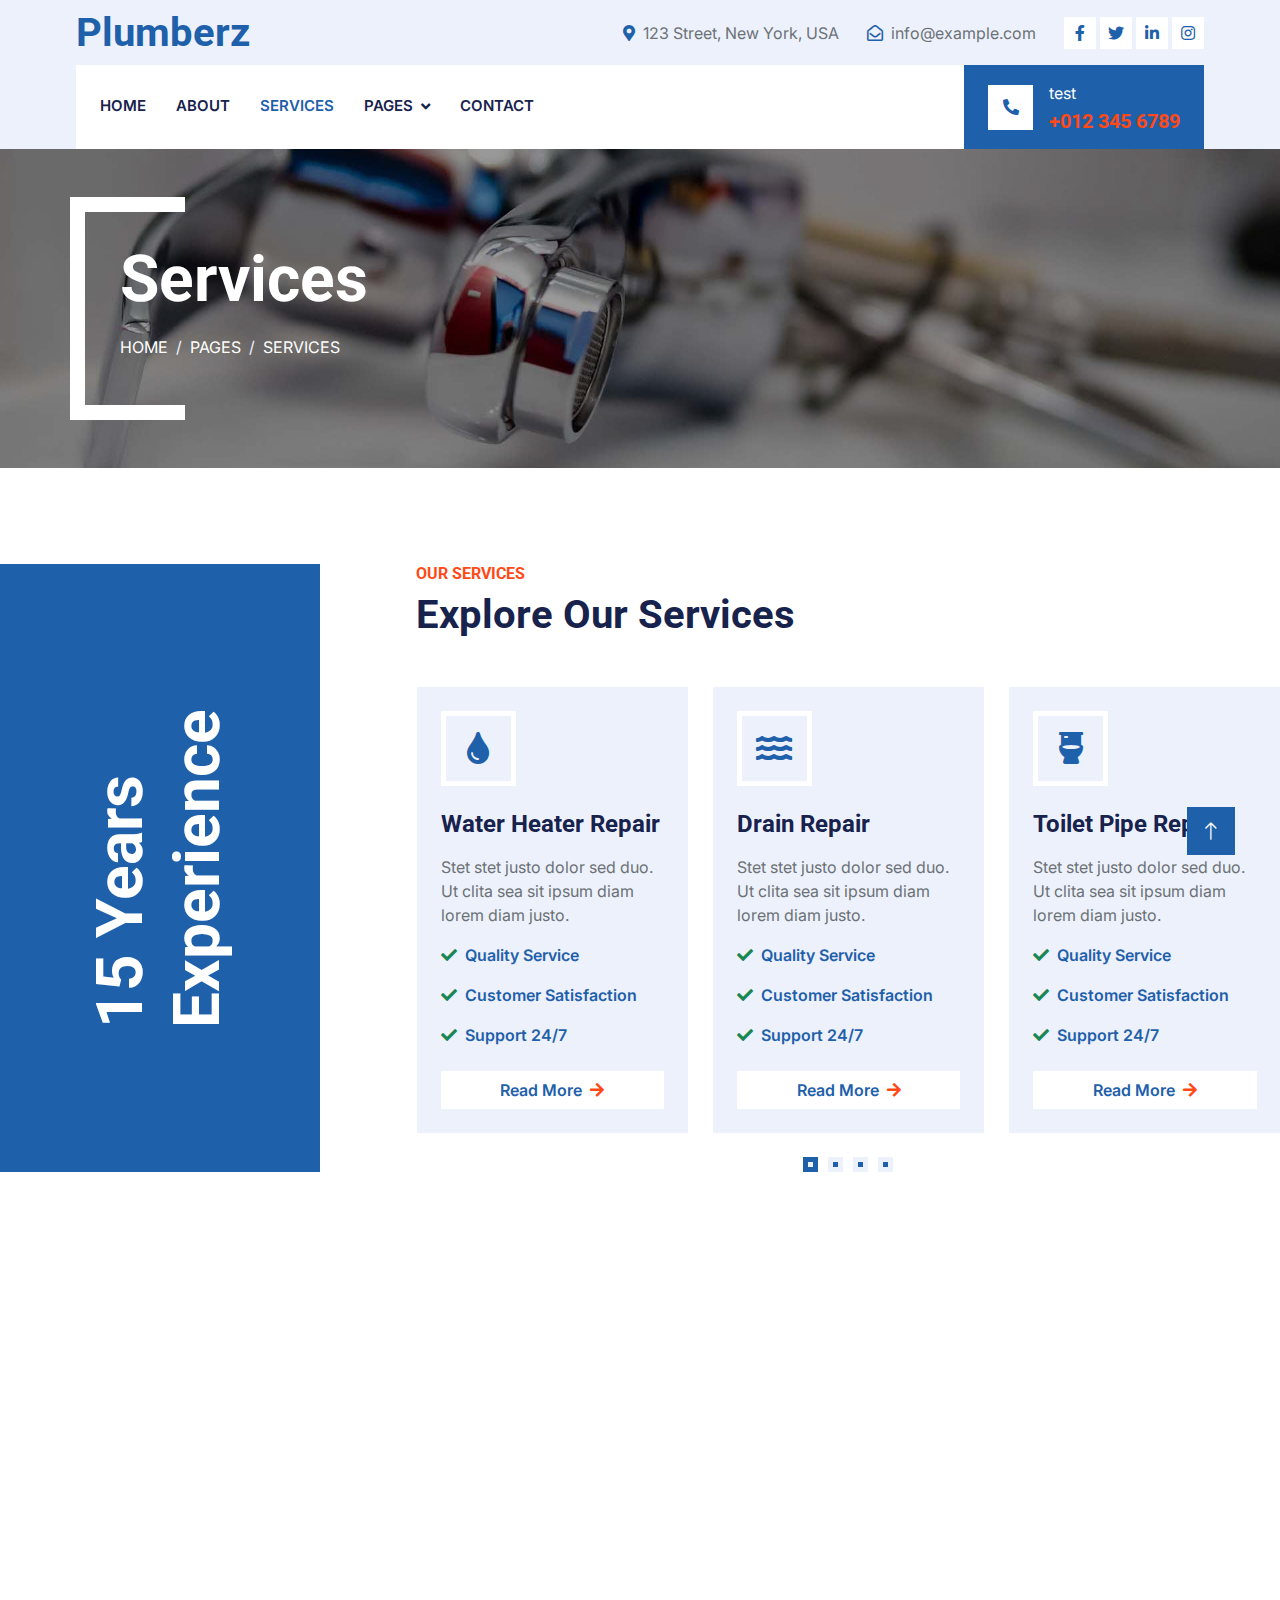
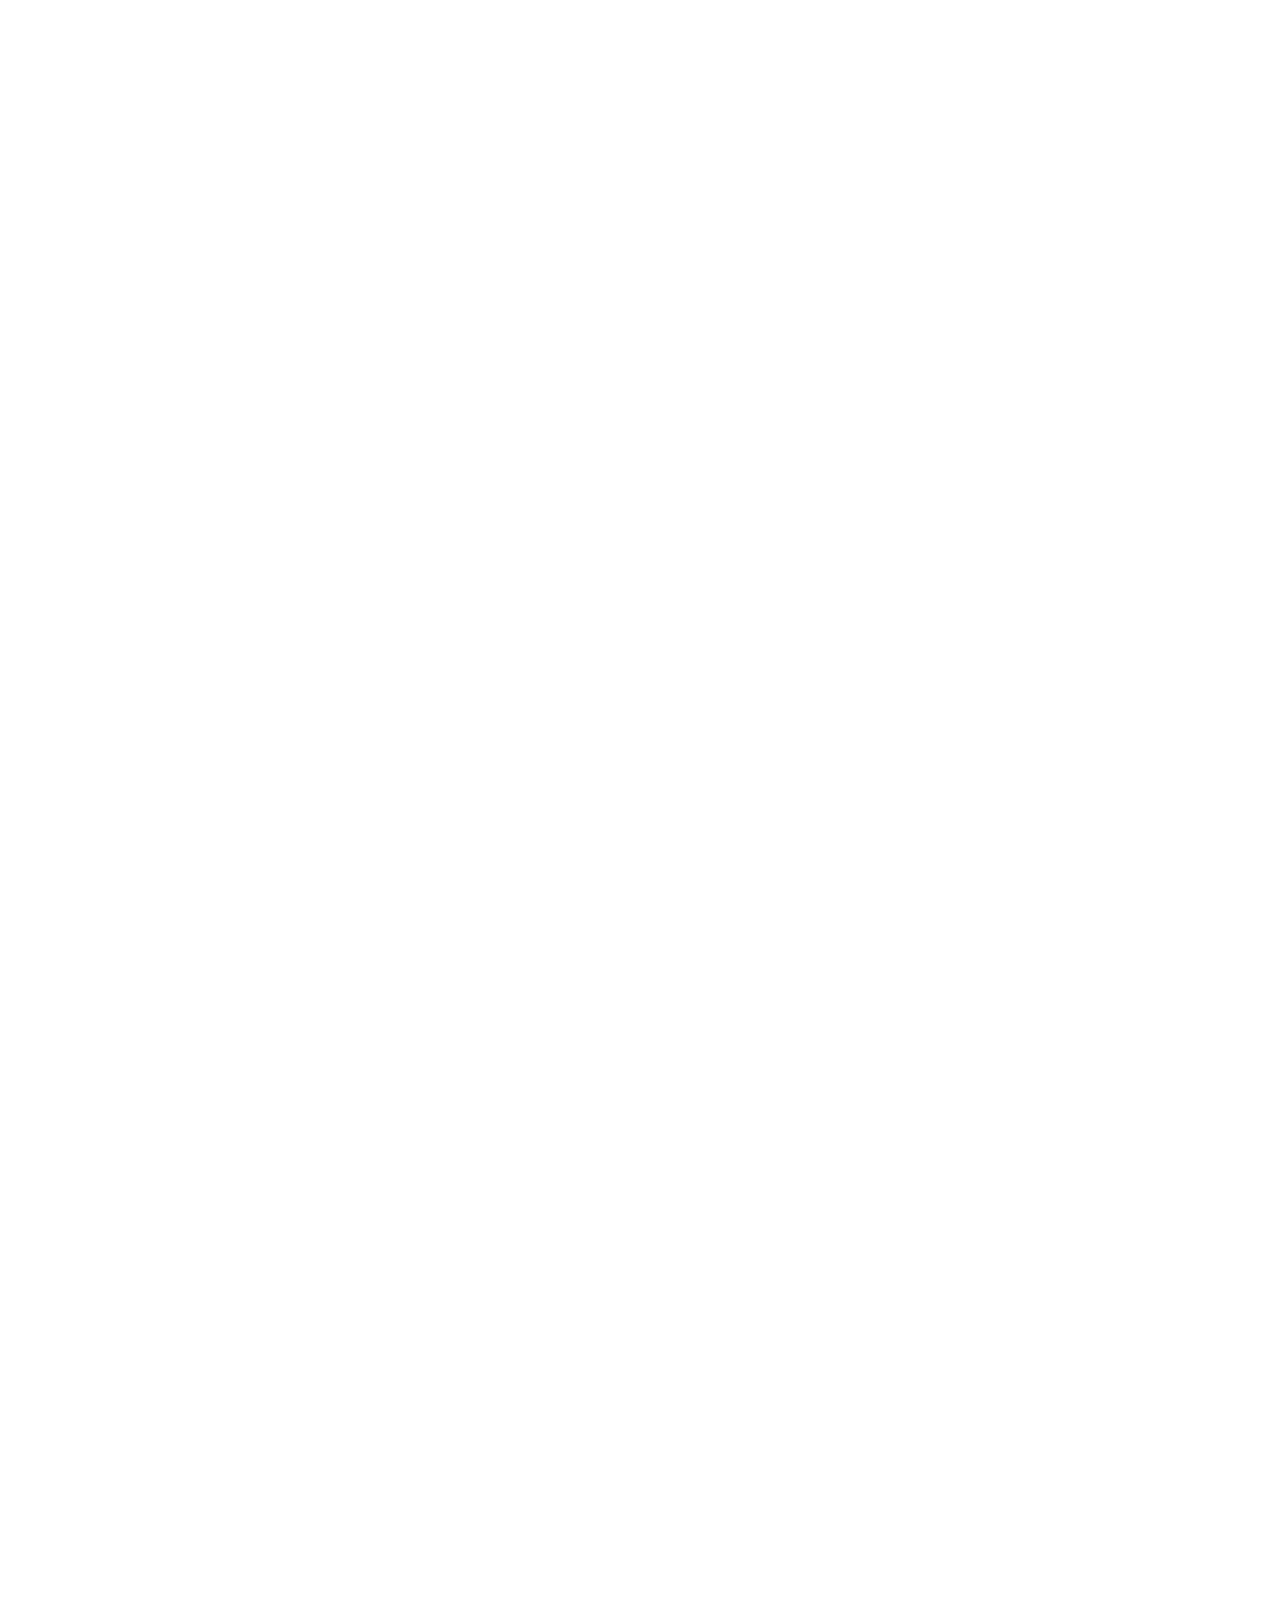
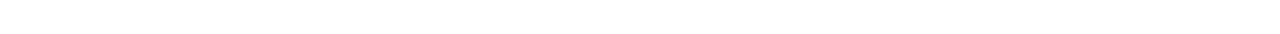
<file: service.html>
<!DOCTYPE html>
<html lang="en">

<head>
    <meta charset="utf-8">
    <title>Plumberz - Free Plumbing Website Template</title>
    <meta content="width=device-width, initial-scale=1.0" name="viewport">
    <meta content="" name="keywords">
    <meta content="" name="description">

    <!-- Favicon -->
    <link href="img/favicon.ico" rel="icon">

    <!-- Google Web Fonts -->
    <link rel="preconnect" href="https://fonts.googleapis.com">
    <link rel="preconnect" href="https://fonts.gstatic.com" crossorigin>
    <link href="https://fonts.googleapis.com/css2?family=Inter:wght@400;600&family=Roboto:wght@500;700&display=swap" rel="stylesheet">

    <!-- Icon Font Stylesheet -->
    <link href="https://cdnjs.cloudflare.com/ajax/libs/font-awesome/5.10.0/css/all.min.css" rel="stylesheet">
    <link href="https://cdn.jsdelivr.net/npm/bootstrap-icons@1.4.1/font/bootstrap-icons.css" rel="stylesheet">

    <!-- Libraries Stylesheet -->
    <link href="lib/animate/animate.min.css" rel="stylesheet">
    <link href="lib/owlcarousel/assets/owl.carousel.min.css" rel="stylesheet">
    <link href="lib/tempusdominus/css/tempusdominus-bootstrap-4.min.css" rel="stylesheet" />

    <!-- Customized Bootstrap Stylesheet -->
    <link href="css/bootstrap.min.css" rel="stylesheet">

    <!-- Template Stylesheet -->
    <link href="css/style.css" rel="stylesheet">
</head>

<body>
    <!-- Spinner Start -->
    <div id="spinner" class="show bg-white position-fixed translate-middle w-100 vh-100 top-50 start-50 d-flex align-items-center justify-content-center">
        <div class="spinner-border text-primary" style="width: 3rem; height: 3rem;" role="status">
            <span class="sr-only">Loading...</span>
        </div>
    </div>
    <!-- Spinner End -->


    <!-- Topbar Start -->
    <div class="container-fluid bg-light d-none d-lg-block">
        <div class="row align-items-center top-bar">
            <div class="col-lg-3 col-md-12 text-center text-lg-start">
                <a href="" class="navbar-brand m-0 p-0">
                    <h1 class="text-primary m-0">Plumberz</h1>
                </a>
            </div>
            <div class="col-lg-9 col-md-12 text-end">
                <div class="h-100 d-inline-flex align-items-center me-4">
                    <i class="fa fa-map-marker-alt text-primary me-2"></i>
                    <p class="m-0">123 Street, New York, USA</p>
                </div>
                <div class="h-100 d-inline-flex align-items-center me-4">
                    <i class="far fa-envelope-open text-primary me-2"></i>
                    <p class="m-0">info@example.com</p>
                </div>
                <div class="h-100 d-inline-flex align-items-center">
                    <a class="btn btn-sm-square bg-white text-primary me-1" href=""><i class="fab fa-facebook-f"></i></a>
                    <a class="btn btn-sm-square bg-white text-primary me-1" href=""><i class="fab fa-twitter"></i></a>
                    <a class="btn btn-sm-square bg-white text-primary me-1" href=""><i class="fab fa-linkedin-in"></i></a>
                    <a class="btn btn-sm-square bg-white text-primary me-0" href=""><i class="fab fa-instagram"></i></a>
                </div>
            </div>
        </div>
    </div>
    <!-- Topbar End -->


    <!-- Navbar Start -->
    <div class="container-fluid nav-bar bg-light">
        <nav class="navbar navbar-expand-lg navbar-light bg-white p-3 py-lg-0 px-lg-4">
            <a href="" class="navbar-brand d-flex align-items-center m-0 p-0 d-lg-none">
                <h1 class="text-primary m-0">Plumberz</h1>
            </a>
            <button class="navbar-toggler" type="button" data-bs-toggle="collapse" data-bs-target="#navbarCollapse">
                <span class="fa fa-bars"></span>
            </button>
            <div class="collapse navbar-collapse" id="navbarCollapse">
                <div class="navbar-nav me-auto">
                    <a href="index.html" class="nav-item nav-link">Home</a>
                    <a href="about.html" class="nav-item nav-link">About</a>
                    <a href="service.html" class="nav-item nav-link active">Services</a>
                    <div class="nav-item dropdown">
                        <a href="#" class="nav-link dropdown-toggle" data-bs-toggle="dropdown">Pages</a>
                        <div class="dropdown-menu fade-up m-0">
                            <a href="booking.html" class="dropdown-item">Booking</a>
                            <a href="team.html" class="dropdown-item">Technicians</a>
                            <a href="testimonial.html" class="dropdown-item">Testimonial</a>
                            <a href="404.html" class="dropdown-item">404 Page</a>
                        </div>
                    </div>
                    <a href="contact.html" class="nav-item nav-link">Contact</a>
                </div>
                <div class="mt-4 mt-lg-0 me-lg-n4 py-3 px-4 bg-primary d-flex align-items-center">
                    <div class="d-flex flex-shrink-0 align-items-center justify-content-center bg-white" style="width: 45px; height: 45px;">
                        <i class="fa fa-phone-alt text-primary"></i>
                    </div>
                    <div class="ms-3">
                        <p class="mb-1 text-white">test</p>
                        <h5 class="m-0 text-secondary">+012 345 6789</h5>
                    </div>
                </div>
            </div>
        </nav>
    </div>
    <!-- Navbar End -->


    <!-- Page Header Start -->
    <div class="container-fluid page-header mb-5 py-5">
        <div class="container">
            <h1 class="display-3 text-white mb-3 animated slideInDown">Services</h1>
            <nav aria-label="breadcrumb animated slideInDown">
                <ol class="breadcrumb text-uppercase">
                    <li class="breadcrumb-item"><a class="text-white" href="#">Home</a></li>
                    <li class="breadcrumb-item"><a class="text-white" href="#">Pages</a></li>
                    <li class="breadcrumb-item text-white active" aria-current="page">Services</li>
                </ol>
            </nav>
        </div>
    </div>
    <!-- Page Header End -->


    <!-- Service Start -->
    <div class="container-fluid py-5 px-4 px-lg-0">
        <div class="row g-0">
            <div class="col-lg-3 d-none d-lg-flex">
                <div class="d-flex align-items-center justify-content-center bg-primary w-100 h-100">
                    <h1 class="display-3 text-white m-0" style="transform: rotate(-90deg);">15 Years Experience</h1>
                </div>
            </div>
            <div class="col-md-12 col-lg-9">
                <div class="ms-lg-5 ps-lg-5">
                    <div class="text-center text-lg-start wow fadeInUp" data-wow-delay="0.1s">
                        <h6 class="text-secondary text-uppercase">Our Services</h6>
                        <h1 class="mb-5">Explore Our Services</h1>
                    </div>
                    <div class="owl-carousel service-carousel position-relative wow fadeInUp" data-wow-delay="0.1s">
                        <div class="bg-light p-4">
                            <div class="d-flex align-items-center justify-content-center border border-5 border-white mb-4" style="width: 75px; height: 75px;">
                                <i class="fa fa-water fa-2x text-primary"></i>
                            </div>
                            <h4 class="mb-3">Drain Repair</h4>
                            <p>Stet stet justo dolor sed duo. Ut clita sea sit ipsum diam lorem diam justo.</p>
                            <p class="text-primary fw-medium"><i class="fa fa-check text-success me-2"></i>Quality Service</p>
                            <p class="text-primary fw-medium"><i class="fa fa-check text-success me-2"></i>Customer Satisfaction</p>
                            <p class="text-primary fw-medium"><i class="fa fa-check text-success me-2"></i>Support 24/7</p>
                            <a href="" class="btn bg-white text-primary w-100 mt-2">Read More<i class="fa fa-arrow-right text-secondary ms-2"></i></a>
                        </div>
                        <div class="bg-light p-4">
                            <div class="d-flex align-items-center justify-content-center border border-5 border-white mb-4" style="width: 75px; height: 75px;">
                                <i class="fa fa-toilet fa-2x text-primary"></i>
                            </div>
                            <h4 class="mb-3">Toilet Pipe Repair</h4>
                            <p>Stet stet justo dolor sed duo. Ut clita sea sit ipsum diam lorem diam justo.</p>
                            <p class="text-primary fw-medium"><i class="fa fa-check text-success me-2"></i>Quality Service</p>
                            <p class="text-primary fw-medium"><i class="fa fa-check text-success me-2"></i>Customer Satisfaction</p>
                            <p class="text-primary fw-medium"><i class="fa fa-check text-success me-2"></i>Support 24/7</p>
                            <a href="" class="btn bg-white text-primary w-100 mt-2">Read More<i class="fa fa-arrow-right text-secondary ms-2"></i></a>
                        </div>
                        <div class="bg-light p-4">
                            <div class="d-flex align-items-center justify-content-center border border-5 border-white mb-4" style="width: 75px; height: 75px;">
                                <i class="fa fa-shower fa-2x text-primary"></i>
                            </div>
                            <h4 class="mb-3">Sewer Line Repair</h4>
                            <p>Stet stet justo dolor sed duo. Ut clita sea sit ipsum diam lorem diam justo.</p>
                            <p class="text-primary fw-medium"><i class="fa fa-check text-success me-2"></i>Quality Service</p>
                            <p class="text-primary fw-medium"><i class="fa fa-check text-success me-2"></i>Customer Satisfaction</p>
                            <p class="text-primary fw-medium"><i class="fa fa-check text-success me-2"></i>Support 24/7</p>
                            <a href="" class="btn bg-white text-primary w-100 mt-2">Read More<i class="fa fa-arrow-right text-secondary ms-2"></i></a>
                        </div>
                        <div class="bg-light p-4">
                            <div class="d-flex align-items-center justify-content-center border border-5 border-white mb-4" style="width: 75px; height: 75px;">
                                <i class="fa fa-tint fa-2x text-primary"></i>
                            </div>
                            <h4 class="mb-3">Water Heater Repair</h4>
                            <p>Stet stet justo dolor sed duo. Ut clita sea sit ipsum diam lorem diam justo.</p>
                            <p class="text-primary fw-medium"><i class="fa fa-check text-success me-2"></i>Quality Service</p>
                            <p class="text-primary fw-medium"><i class="fa fa-check text-success me-2"></i>Customer Satisfaction</p>
                            <p class="text-primary fw-medium"><i class="fa fa-check text-success me-2"></i>Support 24/7</p>
                            <a href="" class="btn bg-white text-primary w-100 mt-2">Read More<i class="fa fa-arrow-right text-secondary ms-2"></i></a>
                        </div>
                    </div>
                </div>
            </div>
        </div>
    </div>
    <!-- Service End -->


    <!-- Booking Start -->
    <div class="container-fluid my-5 px-0">
        <div class="video wow fadeInUp" data-wow-delay="0.1s">
            <button type="button" class="btn-play" data-bs-toggle="modal" data-src="https://www.youtube.com/embed/DWRcNpR6Kdc" data-bs-target="#videoModal">
                <span></span>
            </button>

            <div class="modal fade" id="videoModal" tabindex="-1" aria-labelledby="exampleModalLabel" aria-hidden="true">
                <div class="modal-dialog">
                    <div class="modal-content rounded-0">
                        <div class="modal-header">
                            <h5 class="modal-title" id="exampleModalLabel">Youtube Video</h5>
                            <button type="button" class="btn-close" data-bs-dismiss="modal" aria-label="Close"></button>
                        </div>
                        <div class="modal-body">
                            <!-- 16:9 aspect ratio -->
                            <div class="ratio ratio-16x9">
                                <iframe class="embed-responsive-item" src="" id="video" allowfullscreen allowscriptaccess="always"
                                    allow="autoplay"></iframe>
                            </div>
                        </div>
                    </div>
                </div>
            </div>

            <h1 class="text-white mb-4">test</h1>
            <h3 class="text-white mb-0">sub text</h3>
        </div>
        <div class="container position-relative wow fadeInUp" data-wow-delay="0.1s" style="margin-top: -6rem;">
            <div class="row justify-content-center">
                <div class="col-lg-8">
                    <div class="bg-light text-center p-5">
                        <h1 class="mb-4">Book For A Service</h1>
                        <form>
                            <div class="row g-3">
                                <div class="col-12 col-sm-6">
                                    <input type="text" class="form-control border-0" placeholder="Your Name" style="height: 55px;">
                                </div>
                                <div class="col-12 col-sm-6">
                                    <input type="email" class="form-control border-0" placeholder="Your Email" style="height: 55px;">
                                </div>
                                <div class="col-12 col-sm-6">
                                    <select class="form-select border-0" style="height: 55px;">
                                        <option selected>Select A Service</option>
                                        <option value="1">Service 1</option>
                                        <option value="2">Service 2</option>
                                        <option value="3">Service 3</option>
                                    </select>
                                </div>
                                <div class="col-12 col-sm-6">
                                    <div class="date" id="date1" data-target-input="nearest">
                                        <input type="text"
                                            class="form-control border-0 datetimepicker-input"
                                            placeholder="Service Date" data-target="#date1" data-toggle="datetimepicker" style="height: 55px;">
                                    </div>
                                </div>
                                <div class="col-12">
                                    <textarea class="form-control border-0" placeholder="Special Request"></textarea>
                                </div>
                                <div class="col-12">
                                    <button class="btn btn-primary w-100 py-3" type="submit">Book Now</button>
                                </div>
                            </div>
                        </form>
                    </div>
                </div>
            </div>
        </div>
    </div>
    <!-- Booking End -->


    <!-- Testimonial Start -->
    <div class="container-xxl py-5 wow fadeInUp" data-wow-delay="0.1s">
        <div class="container">
            <div class="text-center">
                <h6 class="text-secondary text-uppercase">Testimonial</h6>
                <h1 class="mb-5">Our Clients Say!</h1>
            </div>
            <div class="owl-carousel testimonial-carousel position-relative wow fadeInUp" data-wow-delay="0.1s">
                <div class="testimonial-item text-center">
                    <div class="testimonial-text bg-light text-center p-4 mb-4">
                        <p class="mb-0">Tempor erat elitr rebum at clita. Diam dolor diam ipsum sit diam amet diam et eos. Clita erat ipsum et lorem et sit.</p>
                    </div>
                    <img class="bg-light rounded-circle p-2 mx-auto mb-2" src="img/testimonial-1.jpg" style="width: 80px; height: 80px;">
                    <div class="mb-2">
                        <small class="fa fa-star text-secondary"></small>
                        <small class="fa fa-star text-secondary"></small>
                        <small class="fa fa-star text-secondary"></small>
                        <small class="fa fa-star text-secondary"></small>
                        <small class="fa fa-star text-secondary"></small>
                    </div>
                    <h5 class="mb-1">Client Name</h5>
                    <p class="m-0">Profession</p>
                </div>
                <div class="testimonial-item text-center">
                    <div class="testimonial-text bg-light text-center p-4 mb-4">
                        <p class="mb-0">Tempor erat elitr rebum at clita. Diam dolor diam ipsum sit diam amet diam et eos. Clita erat ipsum et lorem et sit.</p>
                    </div>
                    <img class="bg-light rounded-circle p-2 mx-auto mb-2" src="img/testimonial-2.jpg" style="width: 80px; height: 80px;">
                    <div class="mb-2">
                        <small class="fa fa-star text-secondary"></small>
                        <small class="fa fa-star text-secondary"></small>
                        <small class="fa fa-star text-secondary"></small>
                        <small class="fa fa-star text-secondary"></small>
                        <small class="fa fa-star text-secondary"></small>
                    </div>
                    <h5 class="mb-1">Client Name</h5>
                    <p class="m-0">Profession</p>
                </div>
                <div class="testimonial-item text-center">
                    <div class="testimonial-text bg-light text-center p-4 mb-4">
                        <p class="mb-0">Tempor erat elitr rebum at clita. Diam dolor diam ipsum sit diam amet diam et eos. Clita erat ipsum et lorem et sit.</p>
                    </div>
                    <img class="bg-light rounded-circle p-2 mx-auto mb-2" src="img/testimonial-3.jpg" style="width: 80px; height: 80px;">
                    <div class="mb-2">
                        <small class="fa fa-star text-secondary"></small>
                        <small class="fa fa-star text-secondary"></small>
                        <small class="fa fa-star text-secondary"></small>
                        <small class="fa fa-star text-secondary"></small>
                        <small class="fa fa-star text-secondary"></small>
                    </div>
                    <h5 class="mb-1">Client Name</h5>
                    <p class="m-0">Profession</p>
                </div>
                <div class="testimonial-item text-center">
                    <div class="testimonial-text bg-light text-center p-4 mb-4">
                        <p class="mb-0">Tempor erat elitr rebum at clita. Diam dolor diam ipsum sit diam amet diam et eos. Clita erat ipsum et lorem et sit.</p>
                    </div>
                    <img class="bg-light rounded-circle p-2 mx-auto mb-2" src="img/testimonial-4.jpg" style="width: 80px; height: 80px;">
                    <div class="mb-2">
                        <small class="fa fa-star text-secondary"></small>
                        <small class="fa fa-star text-secondary"></small>
                        <small class="fa fa-star text-secondary"></small>
                        <small class="fa fa-star text-secondary"></small>
                        <small class="fa fa-star text-secondary"></small>
                    </div>
                    <h5 class="mb-1">Client Name</h5>
                    <p class="m-0">Profession</p>
                </div>
            </div>
        </div>
    </div>
    <!-- Testimonial End -->
        

    <!-- Footer Start -->
    <div class="container-fluid bg-dark text-light footer pt-5 mt-5 wow fadeIn" data-wow-delay="0.1s">
        <div class="container py-5">
            <div class="row g-5">
                <div class="col-lg-3 col-md-6">
                    <h4 class="text-light mb-4">Address</h4>
                    <p class="mb-2"><i class="fa fa-map-marker-alt me-3"></i>123 Street, New York, USA</p>
                    <p class="mb-2"><i class="fa fa-phone-alt me-3"></i>+012 345 67890</p>
                    <p class="mb-2"><i class="fa fa-envelope me-3"></i>info@example.com</p>
                    <div class="d-flex pt-2">
                        <a class="btn btn-outline-light btn-social" href=""><i class="fab fa-twitter"></i></a>
                        <a class="btn btn-outline-light btn-social" href=""><i class="fab fa-facebook-f"></i></a>
                        <a class="btn btn-outline-light btn-social" href=""><i class="fab fa-youtube"></i></a>
                        <a class="btn btn-outline-light btn-social" href=""><i class="fab fa-linkedin-in"></i></a>
                    </div>
                </div>
                <div class="col-lg-3 col-md-6">
                    <h4 class="text-light mb-4">Opening Hours</h4>
                    <h6 class="text-light">Monday - Friday:</h6>
                    <p class="mb-4">09.00 AM - 09.00 PM</p>
                    <h6 class="text-light">Saturday - Sunday:</h6>
                    <p class="mb-0">09.00 AM - 12.00 PM</p>
                </div>
                <div class="col-lg-3 col-md-6">
                    <h4 class="text-light mb-4">Services</h4>
                    <a class="btn btn-link" href="">Drain Cleaning</a>
                    <a class="btn btn-link" href="">Sewer Line</a>
                    <a class="btn btn-link" href="">Water Heating</a>
                    <a class="btn btn-link" href="">Toilet Cleaning</a>
                    <a class="btn btn-link" href="">Broken Pipe</a>
                </div>
                <div class="col-lg-3 col-md-6">
                    <h4 class="text-light mb-4">Newsletter</h4>
                    <p>Dolor amet sit justo amet elitr clita ipsum elitr est.</p>
                    <div class="position-relative mx-auto" style="max-width: 400px;">
                        <input class="form-control border-0 w-100 py-3 ps-4 pe-5" type="text" placeholder="Your email">
                        <button type="button" class="btn btn-primary py-2 position-absolute top-0 end-0 mt-2 me-2">SignUp</button>
                    </div>
                </div>
            </div>
        </div>
        <div class="container">
            <div class="copyright">
                <div class="row">
                    <div class="col-md-6 text-center text-md-start mb-3 mb-md-0">
                        &copy; <a class="border-bottom" href="#">Your Site Name</a>, All Right Reserved.
                    </div>
                    <div class="col-md-6 text-center text-md-end">
                        <!--/*** This template is free as long as you keep the footer author’s credit link/attribution link/backlink. If you'd like to use the template without the footer author’s credit link/attribution link/backlink, you can purchase the Credit Removal License from "https://htmlcodex.com/credit-removal". Thank you for your support. ***/-->
                        Designed By <a class="border-bottom" href="https://htmlcodex.com">HTML Codex</a>
                    </div>
                </div>
            </div>
        </div>
    </div>
    <!-- Footer End -->


    <!-- Back to Top -->
    <a href="#" class="btn btn-lg btn-primary btn-lg-square rounded-0 back-to-top"><i class="bi bi-arrow-up"></i></a>


    <!-- JavaScript Libraries -->
    <script src="https://code.jquery.com/jquery-3.4.1.min.js"></script>
    <script src="https://cdn.jsdelivr.net/npm/bootstrap@5.0.0/dist/js/bootstrap.bundle.min.js"></script>
    <script src="lib/wow/wow.min.js"></script>
    <script src="lib/easing/easing.min.js"></script>
    <script src="lib/waypoints/waypoints.min.js"></script>
    <script src="lib/counterup/counterup.min.js"></script>
    <script src="lib/owlcarousel/owl.carousel.min.js"></script>
    <script src="lib/tempusdominus/js/moment.min.js"></script>
    <script src="lib/tempusdominus/js/moment-timezone.min.js"></script>
    <script src="lib/tempusdominus/js/tempusdominus-bootstrap-4.min.js"></script>

    <!-- Template Javascript -->
    <script src="js/main.js"></script>
</body>

</html>
</file>
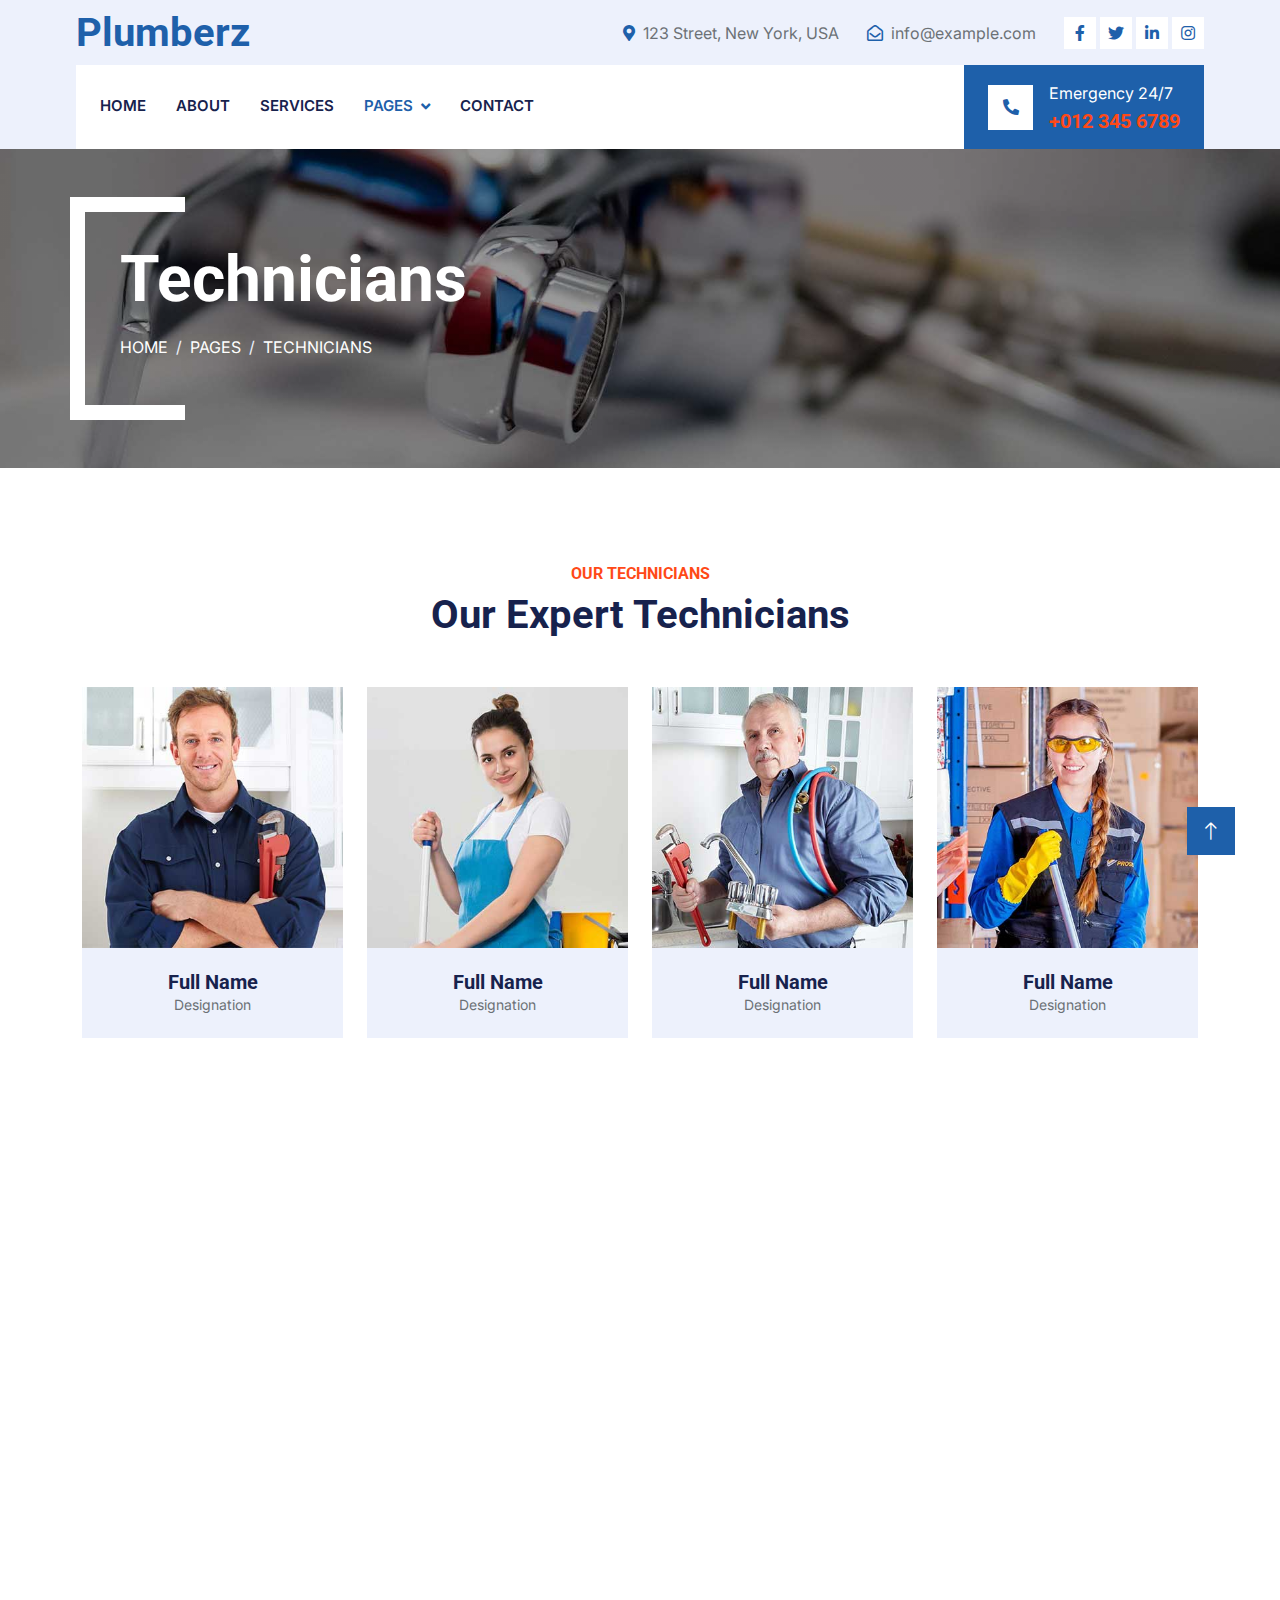
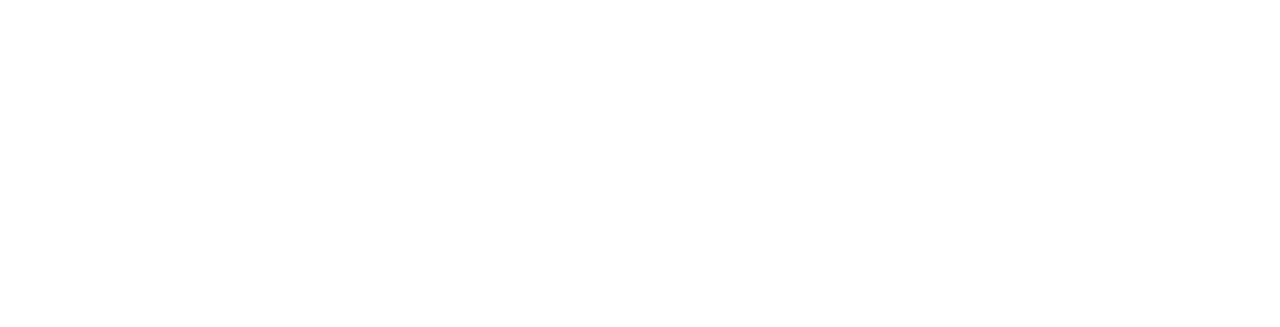
<file: team.html>
<!DOCTYPE html>
<html lang="en">

<head>
    <meta charset="utf-8">
    <title>Plumberz - Free Plumbing Website Template</title>
    <meta content="width=device-width, initial-scale=1.0" name="viewport">
    <meta content="" name="keywords">
    <meta content="" name="description">

    <!-- Favicon -->
    <link href="img/favicon.ico" rel="icon">

    <!-- Google Web Fonts -->
    <link rel="preconnect" href="https://fonts.googleapis.com">
    <link rel="preconnect" href="https://fonts.gstatic.com" crossorigin>
    <link href="https://fonts.googleapis.com/css2?family=Inter:wght@400;600&family=Roboto:wght@500;700&display=swap" rel="stylesheet">

    <!-- Icon Font Stylesheet -->
    <link href="https://cdnjs.cloudflare.com/ajax/libs/font-awesome/5.10.0/css/all.min.css" rel="stylesheet">
    <link href="https://cdn.jsdelivr.net/npm/bootstrap-icons@1.4.1/font/bootstrap-icons.css" rel="stylesheet">

    <!-- Libraries Stylesheet -->
    <link href="lib/animate/animate.min.css" rel="stylesheet">
    <link href="lib/owlcarousel/assets/owl.carousel.min.css" rel="stylesheet">
    <link href="lib/tempusdominus/css/tempusdominus-bootstrap-4.min.css" rel="stylesheet" />

    <!-- Customized Bootstrap Stylesheet -->
    <link href="css/bootstrap.min.css" rel="stylesheet">

    <!-- Template Stylesheet -->
    <link href="css/style.css" rel="stylesheet">
</head>

<body>
    <!-- Spinner Start -->
    <div id="spinner" class="show bg-white position-fixed translate-middle w-100 vh-100 top-50 start-50 d-flex align-items-center justify-content-center">
        <div class="spinner-border text-primary" style="width: 3rem; height: 3rem;" role="status">
            <span class="sr-only">Loading...</span>
        </div>
    </div>
    <!-- Spinner End -->


    <!-- Topbar Start -->
    <div class="container-fluid bg-light d-none d-lg-block">
        <div class="row align-items-center top-bar">
            <div class="col-lg-3 col-md-12 text-center text-lg-start">
                <a href="" class="navbar-brand m-0 p-0">
                    <h1 class="text-primary m-0">Plumberz</h1>
                </a>
            </div>
            <div class="col-lg-9 col-md-12 text-end">
                <div class="h-100 d-inline-flex align-items-center me-4">
                    <i class="fa fa-map-marker-alt text-primary me-2"></i>
                    <p class="m-0">123 Street, New York, USA</p>
                </div>
                <div class="h-100 d-inline-flex align-items-center me-4">
                    <i class="far fa-envelope-open text-primary me-2"></i>
                    <p class="m-0">info@example.com</p>
                </div>
                <div class="h-100 d-inline-flex align-items-center">
                    <a class="btn btn-sm-square bg-white text-primary me-1" href=""><i class="fab fa-facebook-f"></i></a>
                    <a class="btn btn-sm-square bg-white text-primary me-1" href=""><i class="fab fa-twitter"></i></a>
                    <a class="btn btn-sm-square bg-white text-primary me-1" href=""><i class="fab fa-linkedin-in"></i></a>
                    <a class="btn btn-sm-square bg-white text-primary me-0" href=""><i class="fab fa-instagram"></i></a>
                </div>
            </div>
        </div>
    </div>
    <!-- Topbar End -->


    <!-- Navbar Start -->
    <div class="container-fluid nav-bar bg-light">
        <nav class="navbar navbar-expand-lg navbar-light bg-white p-3 py-lg-0 px-lg-4">
            <a href="" class="navbar-brand d-flex align-items-center m-0 p-0 d-lg-none">
                <h1 class="text-primary m-0">Plumberz</h1>
            </a>
            <button class="navbar-toggler" type="button" data-bs-toggle="collapse" data-bs-target="#navbarCollapse">
                <span class="fa fa-bars"></span>
            </button>
            <div class="collapse navbar-collapse" id="navbarCollapse">
                <div class="navbar-nav me-auto">
                    <a href="index.html" class="nav-item nav-link">Home</a>
                    <a href="about.html" class="nav-item nav-link">About</a>
                    <a href="service.html" class="nav-item nav-link">Services</a>
                    <div class="nav-item dropdown">
                        <a href="#" class="nav-link dropdown-toggle active" data-bs-toggle="dropdown">Pages</a>
                        <div class="dropdown-menu fade-up m-0">
                            <a href="booking.html" class="dropdown-item">Booking</a>
                            <a href="team.html" class="dropdown-item active">Technicians</a>
                            <a href="testimonial.html" class="dropdown-item">Testimonial</a>
                            <a href="404.html" class="dropdown-item">404 Page</a>
                        </div>
                    </div>
                    <a href="contact.html" class="nav-item nav-link">Contact</a>
                </div>
                <div class="mt-4 mt-lg-0 me-lg-n4 py-3 px-4 bg-primary d-flex align-items-center">
                    <div class="d-flex flex-shrink-0 align-items-center justify-content-center bg-white" style="width: 45px; height: 45px;">
                        <i class="fa fa-phone-alt text-primary"></i>
                    </div>
                    <div class="ms-3">
                        <p class="mb-1 text-white">Emergency 24/7</p>
                        <h5 class="m-0 text-secondary">+012 345 6789</h5>
                    </div>
                </div>
            </div>
        </nav>
    </div>
    <!-- Navbar End -->


    <!-- Page Header Start -->
    <div class="container-fluid page-header mb-5 py-5">
        <div class="container">
            <h1 class="display-3 text-white mb-3 animated slideInDown">Technicians</h1>
            <nav aria-label="breadcrumb animated slideInDown">
                <ol class="breadcrumb text-uppercase">
                    <li class="breadcrumb-item"><a class="text-white" href="#">Home</a></li>
                    <li class="breadcrumb-item"><a class="text-white" href="#">Pages</a></li>
                    <li class="breadcrumb-item text-white active" aria-current="page">Technicians</li>
                </ol>
            </nav>
        </div>
    </div>
    <!-- Page Header End -->


    <!-- Team Start -->
    <div class="container-xxl py-5">
        <div class="container">
            <div class="text-center wow fadeInUp" data-wow-delay="0.1s">
                <h6 class="text-secondary text-uppercase">Our Technicians</h6>
                <h1 class="mb-5">Our Expert Technicians</h1>
            </div>
            <div class="row g-4">
                <div class="col-lg-3 col-md-6 wow fadeInUp" data-wow-delay="0.1s">
                    <div class="team-item">
                        <div class="position-relative overflow-hidden">
                            <img class="img-fluid" src="img/team-1.jpg" alt="">
                        </div>
                        <div class="team-text">
                            <div class="bg-light">
                                <h5 class="fw-bold mb-0">Full Name</h5>
                                <small>Designation</small>
                            </div>
                            <div class="bg-primary">
                                <a class="btn btn-square mx-1" href=""><i class="fab fa-facebook-f"></i></a>
                                <a class="btn btn-square mx-1" href=""><i class="fab fa-twitter"></i></a>
                                <a class="btn btn-square mx-1" href=""><i class="fab fa-instagram"></i></a>
                            </div>
                        </div>
                    </div>
                </div>
                <div class="col-lg-3 col-md-6 wow fadeInUp" data-wow-delay="0.3s">
                    <div class="team-item">
                        <div class="position-relative overflow-hidden">
                            <img class="img-fluid" src="img/team-2.jpg" alt="">
                        </div>
                        <div class="team-text">
                            <div class="bg-light">
                                <h5 class="fw-bold mb-0">Full Name</h5>
                                <small>Designation</small>
                            </div>
                            <div class="bg-primary">
                                <a class="btn btn-square mx-1" href=""><i class="fab fa-facebook-f"></i></a>
                                <a class="btn btn-square mx-1" href=""><i class="fab fa-twitter"></i></a>
                                <a class="btn btn-square mx-1" href=""><i class="fab fa-instagram"></i></a>
                            </div>
                        </div>
                    </div>
                </div>
                <div class="col-lg-3 col-md-6 wow fadeInUp" data-wow-delay="0.5s">
                    <div class="team-item">
                        <div class="position-relative overflow-hidden">
                            <img class="img-fluid" src="img/team-3.jpg" alt="">
                        </div>
                        <div class="team-text">
                            <div class="bg-light">
                                <h5 class="fw-bold mb-0">Full Name</h5>
                                <small>Designation</small>
                            </div>
                            <div class="bg-primary">
                                <a class="btn btn-square mx-1" href=""><i class="fab fa-facebook-f"></i></a>
                                <a class="btn btn-square mx-1" href=""><i class="fab fa-twitter"></i></a>
                                <a class="btn btn-square mx-1" href=""><i class="fab fa-instagram"></i></a>
                            </div>
                        </div>
                    </div>
                </div>
                <div class="col-lg-3 col-md-6 wow fadeInUp" data-wow-delay="0.7s">
                    <div class="team-item">
                        <div class="position-relative overflow-hidden">
                            <img class="img-fluid" src="img/team-4.jpg" alt="">
                        </div>
                        <div class="team-text">
                            <div class="bg-light">
                                <h5 class="fw-bold mb-0">Full Name</h5>
                                <small>Designation</small>
                            </div>
                            <div class="bg-primary">
                                <a class="btn btn-square mx-1" href=""><i class="fab fa-facebook-f"></i></a>
                                <a class="btn btn-square mx-1" href=""><i class="fab fa-twitter"></i></a>
                                <a class="btn btn-square mx-1" href=""><i class="fab fa-instagram"></i></a>
                            </div>
                        </div>
                    </div>
                </div>
                <div class="col-lg-3 col-md-6 wow fadeInUp" data-wow-delay="0.1s">
                    <div class="team-item">
                        <div class="position-relative overflow-hidden">
                            <img class="img-fluid" src="img/team-2.jpg" alt="">
                        </div>
                        <div class="team-text">
                            <div class="bg-light">
                                <h5 class="fw-bold mb-0">Full Name</h5>
                                <small>Designation</small>
                            </div>
                            <div class="bg-primary">
                                <a class="btn btn-square mx-1" href=""><i class="fab fa-facebook-f"></i></a>
                                <a class="btn btn-square mx-1" href=""><i class="fab fa-twitter"></i></a>
                                <a class="btn btn-square mx-1" href=""><i class="fab fa-instagram"></i></a>
                            </div>
                        </div>
                    </div>
                </div>
                <div class="col-lg-3 col-md-6 wow fadeInUp" data-wow-delay="0.3s">
                    <div class="team-item">
                        <div class="position-relative overflow-hidden">
                            <img class="img-fluid" src="img/team-3.jpg" alt="">
                        </div>
                        <div class="team-text">
                            <div class="bg-light">
                                <h5 class="fw-bold mb-0">Full Name</h5>
                                <small>Designation</small>
                            </div>
                            <div class="bg-primary">
                                <a class="btn btn-square mx-1" href=""><i class="fab fa-facebook-f"></i></a>
                                <a class="btn btn-square mx-1" href=""><i class="fab fa-twitter"></i></a>
                                <a class="btn btn-square mx-1" href=""><i class="fab fa-instagram"></i></a>
                            </div>
                        </div>
                    </div>
                </div>
                <div class="col-lg-3 col-md-6 wow fadeInUp" data-wow-delay="0.5s">
                    <div class="team-item">
                        <div class="position-relative overflow-hidden">
                            <img class="img-fluid" src="img/team-4.jpg" alt="">
                        </div>
                        <div class="team-text">
                            <div class="bg-light">
                                <h5 class="fw-bold mb-0">Full Name</h5>
                                <small>Designation</small>
                            </div>
                            <div class="bg-primary">
                                <a class="btn btn-square mx-1" href=""><i class="fab fa-facebook-f"></i></a>
                                <a class="btn btn-square mx-1" href=""><i class="fab fa-twitter"></i></a>
                                <a class="btn btn-square mx-1" href=""><i class="fab fa-instagram"></i></a>
                            </div>
                        </div>
                    </div>
                </div>
                <div class="col-lg-3 col-md-6 wow fadeInUp" data-wow-delay="0.7s">
                    <div class="team-item">
                        <div class="position-relative overflow-hidden">
                            <img class="img-fluid" src="img/team-1.jpg" alt="">
                        </div>
                        <div class="team-text">
                            <div class="bg-light">
                                <h5 class="fw-bold mb-0">Full Name</h5>
                                <small>Designation</small>
                            </div>
                            <div class="bg-primary">
                                <a class="btn btn-square mx-1" href=""><i class="fab fa-facebook-f"></i></a>
                                <a class="btn btn-square mx-1" href=""><i class="fab fa-twitter"></i></a>
                                <a class="btn btn-square mx-1" href=""><i class="fab fa-instagram"></i></a>
                            </div>
                        </div>
                    </div>
                </div>
            </div>
        </div>
    </div>
    <!-- Team End -->
        

    <!-- Footer Start -->
    <div class="container-fluid bg-dark text-light footer pt-5 mt-5 wow fadeIn" data-wow-delay="0.1s">
        <div class="container py-5">
            <div class="row g-5">
                <div class="col-lg-3 col-md-6">
                    <h4 class="text-light mb-4">Address</h4>
                    <p class="mb-2"><i class="fa fa-map-marker-alt me-3"></i>123 Street, New York, USA</p>
                    <p class="mb-2"><i class="fa fa-phone-alt me-3"></i>+012 345 67890</p>
                    <p class="mb-2"><i class="fa fa-envelope me-3"></i>info@example.com</p>
                    <div class="d-flex pt-2">
                        <a class="btn btn-outline-light btn-social" href=""><i class="fab fa-twitter"></i></a>
                        <a class="btn btn-outline-light btn-social" href=""><i class="fab fa-facebook-f"></i></a>
                        <a class="btn btn-outline-light btn-social" href=""><i class="fab fa-youtube"></i></a>
                        <a class="btn btn-outline-light btn-social" href=""><i class="fab fa-linkedin-in"></i></a>
                    </div>
                </div>
                <div class="col-lg-3 col-md-6">
                    <h4 class="text-light mb-4">Opening Hours</h4>
                    <h6 class="text-light">Monday - Friday:</h6>
                    <p class="mb-4">09.00 AM - 09.00 PM</p>
                    <h6 class="text-light">Saturday - Sunday:</h6>
                    <p class="mb-0">09.00 AM - 12.00 PM</p>
                </div>
                <div class="col-lg-3 col-md-6">
                    <h4 class="text-light mb-4">Services</h4>
                    <a class="btn btn-link" href="">Drain Cleaning</a>
                    <a class="btn btn-link" href="">Sewer Line</a>
                    <a class="btn btn-link" href="">Water Heating</a>
                    <a class="btn btn-link" href="">Toilet Cleaning</a>
                    <a class="btn btn-link" href="">Broken Pipe</a>
                </div>
                <div class="col-lg-3 col-md-6">
                    <h4 class="text-light mb-4">Newsletter</h4>
                    <p>Dolor amet sit justo amet elitr clita ipsum elitr est.</p>
                    <div class="position-relative mx-auto" style="max-width: 400px;">
                        <input class="form-control border-0 w-100 py-3 ps-4 pe-5" type="text" placeholder="Your email">
                        <button type="button" class="btn btn-primary py-2 position-absolute top-0 end-0 mt-2 me-2">SignUp</button>
                    </div>
                </div>
            </div>
        </div>
        <div class="container">
            <div class="copyright">
                <div class="row">
                    <div class="col-md-6 text-center text-md-start mb-3 mb-md-0">
                        &copy; <a class="border-bottom" href="#">Your Site Name</a>, All Right Reserved.
                    </div>
                    <div class="col-md-6 text-center text-md-end">
                        <!--/*** This template is free as long as you keep the footer author’s credit link/attribution link/backlink. If you'd like to use the template without the footer author’s credit link/attribution link/backlink, you can purchase the Credit Removal License from "https://htmlcodex.com/credit-removal". Thank you for your support. ***/-->
                        Designed By <a class="border-bottom" href="https://htmlcodex.com">HTML Codex</a>
                    </div>
                </div>
            </div>
        </div>
    </div>
    <!-- Footer End -->


    <!-- Back to Top -->
    <a href="#" class="btn btn-lg btn-primary btn-lg-square rounded-0 back-to-top"><i class="bi bi-arrow-up"></i></a>


    <!-- JavaScript Libraries -->
    <script src="https://code.jquery.com/jquery-3.4.1.min.js"></script>
    <script src="https://cdn.jsdelivr.net/npm/bootstrap@5.0.0/dist/js/bootstrap.bundle.min.js"></script>
    <script src="lib/wow/wow.min.js"></script>
    <script src="lib/easing/easing.min.js"></script>
    <script src="lib/waypoints/waypoints.min.js"></script>
    <script src="lib/counterup/counterup.min.js"></script>
    <script src="lib/owlcarousel/owl.carousel.min.js"></script>
    <script src="lib/tempusdominus/js/moment.min.js"></script>
    <script src="lib/tempusdominus/js/moment-timezone.min.js"></script>
    <script src="lib/tempusdominus/js/tempusdominus-bootstrap-4.min.js"></script>

    <!-- Template Javascript -->
    <script src="js/main.js"></script>
</body>

</html>
</file>
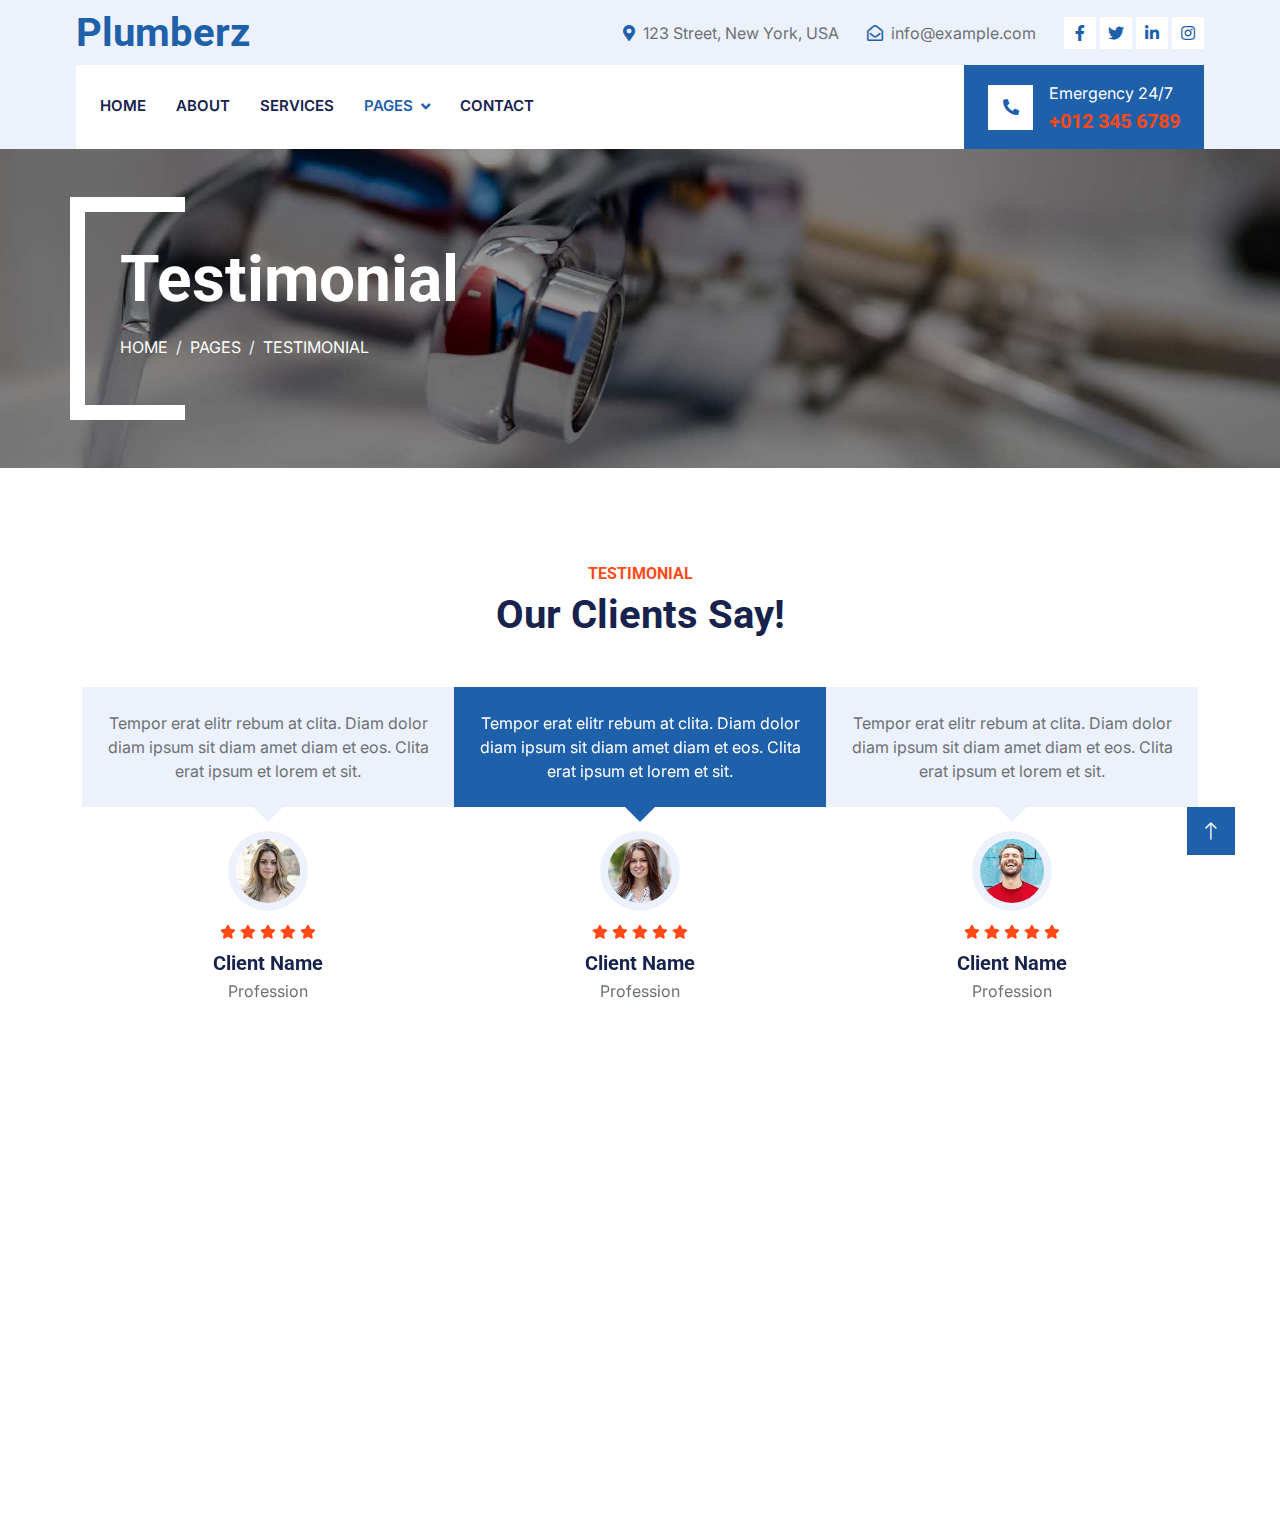
<file: testimonial.html>
<!DOCTYPE html>
<html lang="en">

<head>
    <meta charset="utf-8">
    <title>Plumberz - Free Plumbing Website Template</title>
    <meta content="width=device-width, initial-scale=1.0" name="viewport">
    <meta content="" name="keywords">
    <meta content="" name="description">

    <!-- Favicon -->
    <link href="img/favicon.ico" rel="icon">

    <!-- Google Web Fonts -->
    <link rel="preconnect" href="https://fonts.googleapis.com">
    <link rel="preconnect" href="https://fonts.gstatic.com" crossorigin>
    <link href="https://fonts.googleapis.com/css2?family=Inter:wght@400;600&family=Roboto:wght@500;700&display=swap" rel="stylesheet">

    <!-- Icon Font Stylesheet -->
    <link href="https://cdnjs.cloudflare.com/ajax/libs/font-awesome/5.10.0/css/all.min.css" rel="stylesheet">
    <link href="https://cdn.jsdelivr.net/npm/bootstrap-icons@1.4.1/font/bootstrap-icons.css" rel="stylesheet">

    <!-- Libraries Stylesheet -->
    <link href="lib/animate/animate.min.css" rel="stylesheet">
    <link href="lib/owlcarousel/assets/owl.carousel.min.css" rel="stylesheet">
    <link href="lib/tempusdominus/css/tempusdominus-bootstrap-4.min.css" rel="stylesheet" />

    <!-- Customized Bootstrap Stylesheet -->
    <link href="css/bootstrap.min.css" rel="stylesheet">

    <!-- Template Stylesheet -->
    <link href="css/style.css" rel="stylesheet">
</head>

<body>
    <!-- Spinner Start -->
    <div id="spinner" class="show bg-white position-fixed translate-middle w-100 vh-100 top-50 start-50 d-flex align-items-center justify-content-center">
        <div class="spinner-border text-primary" style="width: 3rem; height: 3rem;" role="status">
            <span class="sr-only">Loading...</span>
        </div>
    </div>
    <!-- Spinner End -->


    <!-- Topbar Start -->
    <div class="container-fluid bg-light d-none d-lg-block">
        <div class="row align-items-center top-bar">
            <div class="col-lg-3 col-md-12 text-center text-lg-start">
                <a href="" class="navbar-brand m-0 p-0">
                    <h1 class="text-primary m-0">Plumberz</h1>
                </a>
            </div>
            <div class="col-lg-9 col-md-12 text-end">
                <div class="h-100 d-inline-flex align-items-center me-4">
                    <i class="fa fa-map-marker-alt text-primary me-2"></i>
                    <p class="m-0">123 Street, New York, USA</p>
                </div>
                <div class="h-100 d-inline-flex align-items-center me-4">
                    <i class="far fa-envelope-open text-primary me-2"></i>
                    <p class="m-0">info@example.com</p>
                </div>
                <div class="h-100 d-inline-flex align-items-center">
                    <a class="btn btn-sm-square bg-white text-primary me-1" href=""><i class="fab fa-facebook-f"></i></a>
                    <a class="btn btn-sm-square bg-white text-primary me-1" href=""><i class="fab fa-twitter"></i></a>
                    <a class="btn btn-sm-square bg-white text-primary me-1" href=""><i class="fab fa-linkedin-in"></i></a>
                    <a class="btn btn-sm-square bg-white text-primary me-0" href=""><i class="fab fa-instagram"></i></a>
                </div>
            </div>
        </div>
    </div>
    <!-- Topbar End -->


    <!-- Navbar Start -->
    <div class="container-fluid nav-bar bg-light">
        <nav class="navbar navbar-expand-lg navbar-light bg-white p-3 py-lg-0 px-lg-4">
            <a href="" class="navbar-brand d-flex align-items-center m-0 p-0 d-lg-none">
                <h1 class="text-primary m-0">Plumberz</h1>
            </a>
            <button class="navbar-toggler" type="button" data-bs-toggle="collapse" data-bs-target="#navbarCollapse">
                <span class="fa fa-bars"></span>
            </button>
            <div class="collapse navbar-collapse" id="navbarCollapse">
                <div class="navbar-nav me-auto">
                    <a href="index.html" class="nav-item nav-link">Home</a>
                    <a href="about.html" class="nav-item nav-link">About</a>
                    <a href="service.html" class="nav-item nav-link">Services</a>
                    <div class="nav-item dropdown">
                        <a href="#" class="nav-link dropdown-toggle active" data-bs-toggle="dropdown">Pages</a>
                        <div class="dropdown-menu fade-up m-0">
                            <a href="booking.html" class="dropdown-item">Booking</a>
                            <a href="team.html" class="dropdown-item">Technicians</a>
                            <a href="testimonial.html" class="dropdown-item active">Testimonial</a>
                            <a href="404.html" class="dropdown-item">404 Page</a>
                        </div>
                    </div>
                    <a href="contact.html" class="nav-item nav-link">Contact</a>
                </div>
                <div class="mt-4 mt-lg-0 me-lg-n4 py-3 px-4 bg-primary d-flex align-items-center">
                    <div class="d-flex flex-shrink-0 align-items-center justify-content-center bg-white" style="width: 45px; height: 45px;">
                        <i class="fa fa-phone-alt text-primary"></i>
                    </div>
                    <div class="ms-3">
                        <p class="mb-1 text-white">Emergency 24/7</p>
                        <h5 class="m-0 text-secondary">+012 345 6789</h5>
                    </div>
                </div>
            </div>
        </nav>
    </div>
    <!-- Navbar End -->


    <!-- Page Header Start -->
    <div class="container-fluid page-header mb-5 py-5">
        <div class="container">
            <h1 class="display-3 text-white mb-3 animated slideInDown">Testimonial</h1>
            <nav aria-label="breadcrumb animated slideInDown">
                <ol class="breadcrumb text-uppercase">
                    <li class="breadcrumb-item"><a class="text-white" href="#">Home</a></li>
                    <li class="breadcrumb-item"><a class="text-white" href="#">Pages</a></li>
                    <li class="breadcrumb-item text-white active" aria-current="page">Testimonial</li>
                </ol>
            </nav>
        </div>
    </div>
    <!-- Page Header End -->


    <!-- Testimonial Start -->
    <div class="container-xxl py-5 wow fadeInUp" data-wow-delay="0.1s">
        <div class="container">
            <div class="text-center">
                <h6 class="text-secondary text-uppercase">Testimonial</h6>
                <h1 class="mb-5">Our Clients Say!</h1>
            </div>
            <div class="owl-carousel testimonial-carousel position-relative wow fadeInUp" data-wow-delay="0.1s">
                <div class="testimonial-item text-center">
                    <div class="testimonial-text bg-light text-center p-4 mb-4">
                        <p class="mb-0">Tempor erat elitr rebum at clita. Diam dolor diam ipsum sit diam amet diam et eos. Clita erat ipsum et lorem et sit.</p>
                    </div>
                    <img class="bg-light rounded-circle p-2 mx-auto mb-2" src="img/testimonial-1.jpg" style="width: 80px; height: 80px;">
                    <div class="mb-2">
                        <small class="fa fa-star text-secondary"></small>
                        <small class="fa fa-star text-secondary"></small>
                        <small class="fa fa-star text-secondary"></small>
                        <small class="fa fa-star text-secondary"></small>
                        <small class="fa fa-star text-secondary"></small>
                    </div>
                    <h5 class="mb-1">Client Name</h5>
                    <p class="m-0">Profession</p>
                </div>
                <div class="testimonial-item text-center">
                    <div class="testimonial-text bg-light text-center p-4 mb-4">
                        <p class="mb-0">Tempor erat elitr rebum at clita. Diam dolor diam ipsum sit diam amet diam et eos. Clita erat ipsum et lorem et sit.</p>
                    </div>
                    <img class="bg-light rounded-circle p-2 mx-auto mb-2" src="img/testimonial-2.jpg" style="width: 80px; height: 80px;">
                    <div class="mb-2">
                        <small class="fa fa-star text-secondary"></small>
                        <small class="fa fa-star text-secondary"></small>
                        <small class="fa fa-star text-secondary"></small>
                        <small class="fa fa-star text-secondary"></small>
                        <small class="fa fa-star text-secondary"></small>
                    </div>
                    <h5 class="mb-1">Client Name</h5>
                    <p class="m-0">Profession</p>
                </div>
                <div class="testimonial-item text-center">
                    <div class="testimonial-text bg-light text-center p-4 mb-4">
                        <p class="mb-0">Tempor erat elitr rebum at clita. Diam dolor diam ipsum sit diam amet diam et eos. Clita erat ipsum et lorem et sit.</p>
                    </div>
                    <img class="bg-light rounded-circle p-2 mx-auto mb-2" src="img/testimonial-3.jpg" style="width: 80px; height: 80px;">
                    <div class="mb-2">
                        <small class="fa fa-star text-secondary"></small>
                        <small class="fa fa-star text-secondary"></small>
                        <small class="fa fa-star text-secondary"></small>
                        <small class="fa fa-star text-secondary"></small>
                        <small class="fa fa-star text-secondary"></small>
                    </div>
                    <h5 class="mb-1">Client Name</h5>
                    <p class="m-0">Profession</p>
                </div>
                <div class="testimonial-item text-center">
                    <div class="testimonial-text bg-light text-center p-4 mb-4">
                        <p class="mb-0">Tempor erat elitr rebum at clita. Diam dolor diam ipsum sit diam amet diam et eos. Clita erat ipsum et lorem et sit.</p>
                    </div>
                    <img class="bg-light rounded-circle p-2 mx-auto mb-2" src="img/testimonial-4.jpg" style="width: 80px; height: 80px;">
                    <div class="mb-2">
                        <small class="fa fa-star text-secondary"></small>
                        <small class="fa fa-star text-secondary"></small>
                        <small class="fa fa-star text-secondary"></small>
                        <small class="fa fa-star text-secondary"></small>
                        <small class="fa fa-star text-secondary"></small>
                    </div>
                    <h5 class="mb-1">Client Name</h5>
                    <p class="m-0">Profession</p>
                </div>
            </div>
        </div>
    </div>
    <!-- Testimonial End -->
        

    <!-- Footer Start -->
    <div class="container-fluid bg-dark text-light footer pt-5 mt-5 wow fadeIn" data-wow-delay="0.1s">
        <div class="container py-5">
            <div class="row g-5">
                <div class="col-lg-3 col-md-6">
                    <h4 class="text-light mb-4">Address</h4>
                    <p class="mb-2"><i class="fa fa-map-marker-alt me-3"></i>123 Street, New York, USA</p>
                    <p class="mb-2"><i class="fa fa-phone-alt me-3"></i>+012 345 67890</p>
                    <p class="mb-2"><i class="fa fa-envelope me-3"></i>info@example.com</p>
                    <div class="d-flex pt-2">
                        <a class="btn btn-outline-light btn-social" href=""><i class="fab fa-twitter"></i></a>
                        <a class="btn btn-outline-light btn-social" href=""><i class="fab fa-facebook-f"></i></a>
                        <a class="btn btn-outline-light btn-social" href=""><i class="fab fa-youtube"></i></a>
                        <a class="btn btn-outline-light btn-social" href=""><i class="fab fa-linkedin-in"></i></a>
                    </div>
                </div>
                <div class="col-lg-3 col-md-6">
                    <h4 class="text-light mb-4">Opening Hours</h4>
                    <h6 class="text-light">Monday - Friday:</h6>
                    <p class="mb-4">09.00 AM - 09.00 PM</p>
                    <h6 class="text-light">Saturday - Sunday:</h6>
                    <p class="mb-0">09.00 AM - 12.00 PM</p>
                </div>
                <div class="col-lg-3 col-md-6">
                    <h4 class="text-light mb-4">Services</h4>
                    <a class="btn btn-link" href="">Drain Cleaning</a>
                    <a class="btn btn-link" href="">Sewer Line</a>
                    <a class="btn btn-link" href="">Water Heating</a>
                    <a class="btn btn-link" href="">Toilet Cleaning</a>
                    <a class="btn btn-link" href="">Broken Pipe</a>
                </div>
                <div class="col-lg-3 col-md-6">
                    <h4 class="text-light mb-4">Newsletter</h4>
                    <p>Dolor amet sit justo amet elitr clita ipsum elitr est.</p>
                    <div class="position-relative mx-auto" style="max-width: 400px;">
                        <input class="form-control border-0 w-100 py-3 ps-4 pe-5" type="text" placeholder="Your email">
                        <button type="button" class="btn btn-primary py-2 position-absolute top-0 end-0 mt-2 me-2">SignUp</button>
                    </div>
                </div>
            </div>
        </div>
        <div class="container">
            <div class="copyright">
                <div class="row">
                    <div class="col-md-6 text-center text-md-start mb-3 mb-md-0">
                        &copy; <a class="border-bottom" href="#">Your Site Name</a>, All Right Reserved.
                    </div>
                    <div class="col-md-6 text-center text-md-end">
                        <!--/*** This template is free as long as you keep the footer author’s credit link/attribution link/backlink. If you'd like to use the template without the footer author’s credit link/attribution link/backlink, you can purchase the Credit Removal License from "https://htmlcodex.com/credit-removal". Thank you for your support. ***/-->
                        Designed By <a class="border-bottom" href="https://htmlcodex.com">HTML Codex</a>
                    </div>
                </div>
            </div>
        </div>
    </div>
    <!-- Footer End -->


    <!-- Back to Top -->
    <a href="#" class="btn btn-lg btn-primary btn-lg-square rounded-0 back-to-top"><i class="bi bi-arrow-up"></i></a>


    <!-- JavaScript Libraries -->
    <script src="https://code.jquery.com/jquery-3.4.1.min.js"></script>
    <script src="https://cdn.jsdelivr.net/npm/bootstrap@5.0.0/dist/js/bootstrap.bundle.min.js"></script>
    <script src="lib/wow/wow.min.js"></script>
    <script src="lib/easing/easing.min.js"></script>
    <script src="lib/waypoints/waypoints.min.js"></script>
    <script src="lib/counterup/counterup.min.js"></script>
    <script src="lib/owlcarousel/owl.carousel.min.js"></script>
    <script src="lib/tempusdominus/js/moment.min.js"></script>
    <script src="lib/tempusdominus/js/moment-timezone.min.js"></script>
    <script src="lib/tempusdominus/js/tempusdominus-bootstrap-4.min.js"></script>

    <!-- Template Javascript -->
    <script src="js/main.js"></script>
</body>

</html>
</file>
<file: css/style.css>
/********** Template CSS **********/
:root {
    --primary: #1E60AA;
    --secondary: #FF4917;
    --light: #EDF1FC;
    --dark: #17224D;
}

.fw-medium {
    font-weight: 600 !important;
}

.back-to-top {
    position: fixed;
    display: none;
    right: 45px;
    bottom: 45px;
    z-index: 99;
}


/*** Spinner ***/
#spinner {
    opacity: 0;
    visibility: hidden;
    transition: opacity .5s ease-out, visibility 0s linear .5s;
    z-index: 99999;
}

#spinner.show {
    transition: opacity .5s ease-out, visibility 0s linear 0s;
    visibility: visible;
    opacity: 1;
}


/*** Button ***/
.btn {
    font-weight: 600;
    transition: .5s;
}

.btn.btn-primary,
.btn.btn-secondary {
    color: #FFFFFF;
}

.btn-square {
    width: 38px;
    height: 38px;
}

.btn-sm-square {
    width: 32px;
    height: 32px;
}

.btn-lg-square {
    width: 48px;
    height: 48px;
}

.btn-square,
.btn-sm-square,
.btn-lg-square {
    padding: 0;
    display: flex;
    align-items: center;
    justify-content: center;
    font-weight: normal;
}


/*** Navbar ***/
.top-bar {
    height: 65px
;
    padding: 0 4rem;
}

.nav-bar {
    position: relative;
    padding: 0 4.75rem;
    transition: .5s;
    z-index: 9999;
}

.nav-bar.sticky-top {
    position: sticky;
    padding: 0;
    z-index: 9999;
}

.navbar .dropdown-toggle::after {
    border: none;
    content: "\f107";
    font-family: "Font Awesome 5 Free";
    font-weight: 900;
    vertical-align: middle;
    margin-left: 8px;
}

.navbar-light .navbar-nav .nav-link {
    margin-right: 30px;
    padding: 25px 0;
    color: var(--dark);
    font-size: 15px;
    font-weight: 600;
    text-transform: uppercase;
    outline: none;
}

.navbar-light .navbar-nav .nav-link:hover,
.navbar-light .navbar-nav .nav-link.active {
    color: var(--primary);
}

@media (max-width: 991.98px) {
    .nav-bar {
        padding: 0;
    }

    .navbar-light .navbar-nav .nav-link  {
        margin-right: 0;
        padding: 10px 0;
    }

    .navbar-light .navbar-nav {
        margin-top: 1rem;
        padding-top: 1rem;
        border-top: 1px solid #EEEEEE;
    }
}

@media (min-width: 992px) {
    .navbar .nav-item .dropdown-menu {
        display: block;
        border: none;
        margin-top: 0;
        top: 150%;
        opacity: 0;
        visibility: hidden;
        transition: .5s;
    }

    .navbar .nav-item:hover .dropdown-menu {
        top: 100%;
        visibility: visible;
        transition: .5s;
        opacity: 1;
    }
}


/*** Header ***/
.header-carousel .container,
.page-header .container {
    position: relative;
    padding: 45px 0 45px 35px;
    border-left: 15px solid #FFFFFF;
}

.header-carousel .container::before,
.header-carousel .container::after,
.page-header .container::before,
.page-header .container::after {
    position: absolute;
    content: "";
    top: 0;
    left: 0;
    width: 100px;
    height: 15px;
    background: #FFFFFF;
}

.header-carousel .container::after,
.page-header .container::after {
    top: 100%;
    margin-top: -15px;
}

@media (max-width: 768px) {
    .header-carousel .owl-carousel-item {
        position: relative;
        min-height: 500px;
    }
    
    .header-carousel .owl-carousel-item img {
        position: absolute;
        width: 100%;
        height: 100%;
        object-fit: cover;
    }

    .header-carousel .owl-carousel-item h5,
    .header-carousel .owl-carousel-item p {
        font-size: 14px !important;
        font-weight: 400 !important;
    }

    .header-carousel .owl-carousel-item h1 {
        font-size: 30px;
        font-weight: 600;
    }
}

.header-carousel .owl-nav {
    position: absolute;
    top: 50%;
    right: 8%;
    transform: translateY(-50%);
    display: flex;
    flex-direction: column;
}

.header-carousel .owl-nav .owl-prev,
.header-carousel .owl-nav .owl-next {
    margin: 7px 0;
    width: 45px;
    height: 45px;
    display: flex;
    align-items: center;
    justify-content: center;
    color: #FFFFFF;
    background: transparent;
    border: 1px solid #FFFFFF;
    border-radius: 45px;
    font-size: 22px;
    transition: .5s;
}

.header-carousel .owl-nav .owl-prev:hover,
.header-carousel .owl-nav .owl-next:hover {
    background: var(--primary);
    border-color: var(--primary);
}

.page-header {
    background: linear-gradient(rgba(0, 0, 0, .4), rgba(0, 0, 0, .4)), url(../img/bg.jpg) center center no-repeat;
    background-size: cover;
}

.breadcrumb-item + .breadcrumb-item::before {
    color: var(--light);
}


/*** Facts ***/
.fact {
    background: linear-gradient(rgba(0, 0, 0, .4), rgba(0, 0, 0, .4)), url(../img/bg.jpg) center center no-repeat;
    background-size: cover;
}


/*** Service ***/
.service-item-top img {
    transition: .5s;
}

.service-item-top:hover img {
    transform: scale(1.1);
}

.service-carousel .owl-dots {
    margin-top: 24px;
    display: flex;
    align-items: flex-end;
    justify-content: center;
}

.service-carousel .owl-dot {
    position: relative;
    display: inline-block;
    margin: 0 5px;
    width: 15px;
    height: 15px;
    background: var(--primary);
    border: 5px solid var(--light);
    transition: .5s;
}

.service-carousel .owl-dot.active {
    background: var(--light);
    border-color: var(--primary);
}


/*** Booking ***/
.video {
    position: relative;
    padding: 8rem 0 12rem 0;
    background: linear-gradient(rgba(0, 0, 0, .4), rgba(0, 0, 0, .4)), url(../img/carousel-1.jpg) center center no-repeat;
    background-size: cover;
    display: flex;
    flex-direction: column;
    align-items: center;
    justify-content: center;
}

.video .btn-play {
    position: relative;
    box-sizing: content-box;
    display: block;
    width: 32px;
    height: 44px;
    border-radius: 50%;
    border: none;
    outline: none;
    padding: 18px 20px 18px 28px;
    margin-bottom: 4rem;
}

.video .btn-play:before {
    content: "";
    position: absolute;
    z-index: 0;
    left: 50%;
    top: 50%;
    transform: translateX(-50%) translateY(-50%);
    display: block;
    width: 100px;
    height: 100px;
    background: #FFFFFF;
    border-radius: 50%;
    animation: pulse-border 1500ms ease-out infinite;
}

.video .btn-play:after {
    content: "";
    position: absolute;
    z-index: 1;
    left: 50%;
    top: 50%;
    transform: translateX(-50%) translateY(-50%);
    display: block;
    width: 100px;
    height: 100px;
    background: #FFFFFF;
    border-radius: 50%;
    transition: all 200ms;
}

.video .btn-play img {
    position: relative;
    z-index: 3;
    max-width: 100%;
    width: auto;
    height: auto;
}

.video .btn-play span {
    display: block;
    position: relative;
    z-index: 3;
    width: 0;
    height: 0;
    border-left: 32px solid var(--primary);
    border-top: 22px solid transparent;
    border-bottom: 22px solid transparent;
}

@keyframes pulse-border {
    0% {
        transform: translateX(-50%) translateY(-50%) translateZ(0) scale(1);
        opacity: 1;
    }

    100% {
        transform: translateX(-50%) translateY(-50%) translateZ(0) scale(1.5);
        opacity: 0;
    }
}

#videoModal {
    z-index: 99999;
}

#videoModal .modal-dialog {
    position: relative;
    max-width: 800px;
    margin: 60px auto 0 auto;
}

#videoModal .modal-body {
    position: relative;
    padding: 0px;
}

#videoModal .close {
    position: absolute;
    width: 30px;
    height: 30px;
    right: 0px;
    top: -30px;
    z-index: 999;
    font-size: 30px;
    font-weight: normal;
    color: #FFFFFF;
    background: #000000;
    opacity: 1;
}

.bootstrap-datetimepicker-widget.bottom {
    top: auto !important;
}

.bootstrap-datetimepicker-widget .table * {
    border-bottom-width: 0px;
}

.bootstrap-datetimepicker-widget .table th {
    font-weight: 500;
}

.bootstrap-datetimepicker-widget.dropdown-menu {
    padding: 10px;
    border-radius: 2px;
}

.bootstrap-datetimepicker-widget table td.active,
.bootstrap-datetimepicker-widget table td.active:hover {
    background: var(--primary);
}

.bootstrap-datetimepicker-widget table td.today::before {
    border-bottom-color: var(--primary);
}


/*** Team ***/
.team-item img {
    transition: .5s;
}

.team-item:hover img {
    transform: scale(1.1);
}

.team-item .team-text {
    height: 90px;
    overflow: hidden;
}

.team-item .team-text .bg-light,
.team-item .team-text .bg-primary {
    position: relative;
    height: 90px;
    display: flex;
    align-items: center;
    justify-content: center;
    flex-direction: column;
    transition: .5s;
}

.team-item .team-text .bg-primary {
    flex-direction: row;
}

.team-item:hover .team-text .bg-light {
    margin-top: -90px;
}

.team-item .team-text .bg-primary .btn {
    color: var(--primary);
    background: #FFFFFF;
}

.team-item .team-text .bg-primary .btn:hover {
    color: #FFFFFF;
    background: var(--secondary)
}


/*** Testimonial ***/
.testimonial-carousel .owl-item .testimonial-text,
.testimonial-carousel .owl-item.center .testimonial-text * {
    position: relative;
    transition: .5s;
}

.testimonial-carousel .owl-item.center .testimonial-text {
    background: var(--primary) !important;
}

.testimonial-carousel .owl-item.center .testimonial-text * {
    color: #FFFFFF !important;
}

.testimonial-carousel .owl-item .testimonial-text::after {
    position: absolute;
    content: "";
    width: 0;
    height: 0;
    left: 50%;
    bottom: -30px;
    transform: translateX(-50%);
    border: 15px solid;
    border-color: var(--light) transparent transparent transparent;
    transition: .5s;

}

.testimonial-carousel .owl-item.center .testimonial-text::after {
    border-color: var(--primary) transparent transparent transparent;
}

.testimonial-carousel .owl-nav {
    position: absolute;
    width: 350px;
    bottom: 100px;
    left: 50%;
    transform: translateX(-50%);
    display: flex;
    justify-content: space-between;
    opacity: 0;
    transition: .5s;
    z-index: 1;
}

.testimonial-carousel:hover .owl-nav {
    width: 300px;
    opacity: 1;
}

.testimonial-carousel .owl-nav .owl-prev,
.testimonial-carousel .owl-nav .owl-next {
    font-size: 30px;
    color: var(--primary);
}

.testimonial-carousel .owl-nav .owl-prev:hover,
.testimonial-carousel .owl-nav .owl-next:hover {
    color: var(--dark);
}


/*** Footer ***/
.footer .btn.btn-social {
    margin-right: 5px;
    width: 35px;
    height: 35px;
    display: flex;
    align-items: center;
    justify-content: center;
    color: var(--light);
    border: 1px solid #FFFFFF;
    border-radius: 35px;
    transition: .3s;
}

.footer .btn.btn-social:hover {
    color: var(--primary);
}

.footer .btn.btn-link {
    display: block;
    margin-bottom: 5px;
    padding: 0;
    text-align: left;
    color: #FFFFFF;
    font-size: 15px;
    font-weight: normal;
    text-transform: capitalize;
    transition: .3s;
}

.footer .btn.btn-link::before {
    position: relative;
    content: "\f105";
    font-family: "Font Awesome 5 Free";
    font-weight: 900;
    margin-right: 10px;
}

.footer .btn.btn-link:hover {
    letter-spacing: 1px;
    box-shadow: none;
}

.footer .copyright {
    padding: 25px 0;
    font-size: 15px;
    border-top: 1px solid rgba(256, 256, 256, .1);
}

.footer .copyright a {
    color: var(--light);
}
</file>
